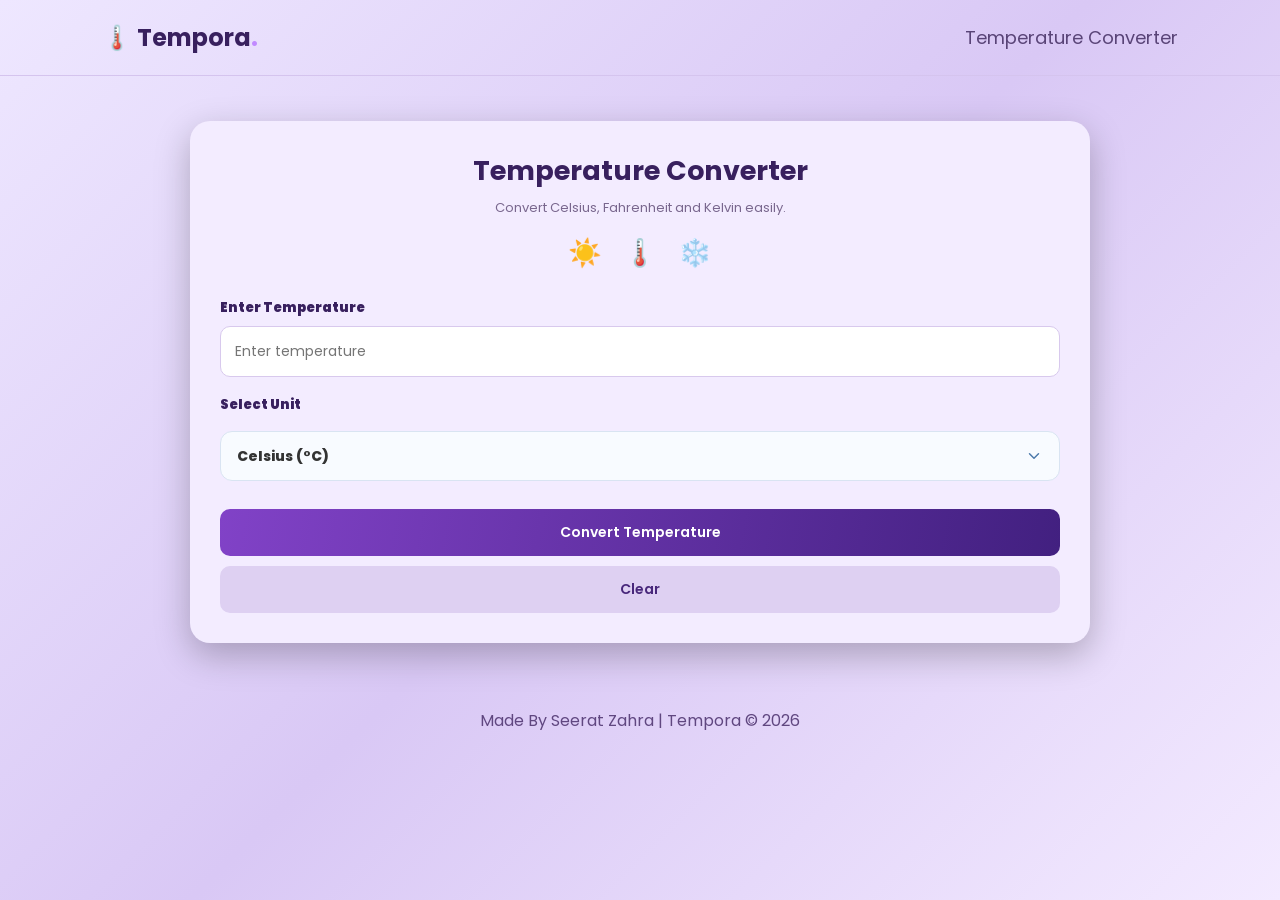
<file: Web-Development-and-Designing-Level-1-Task-3-Temperature-Converter/index.html>
<!DOCTYPE html>
<html lang="en">
<head>

<meta charset="UTF-8">
<meta name="viewport" content="width=device-width, initial-scale=1.0">

<title>Tempora | Temperature Converter</title>

<!-- Favicon -->

<link rel="icon" type="image/png" href="images/favicon.png">

<!-- Google Fonts -->

<link href="https://fonts.googleapis.com/css2?family=Poppins:wght@400;500;600;700&display=swap" rel="stylesheet">

<link rel="stylesheet" href="style.css">
<script src="script.js" defer></script>

</head>
<body>

<!-- Header -->
<header>
<h2>🌡️ Tempora<span>.</span></h2>
<p>Temperature Converter</p>
</header>

<!-- Temerature Converter -->
<main>
<div class="converter-box" >

<div class="heading">
<h1>Temperature Converter</h1>
<p>Convert Celsius, Fahrenheit and Kelvin easily.</p>
<div class="temperature-icons">☀️ &nbsp; 🌡️ &nbsp; ❄️</div>
</div>

<form id="converter-form">

<label for="temperature">Enter Temperature</label>

<input
type="number"
id="temperature"
placeholder="Enter temperature"
step="any">

<label for="unit">Select Unit</label>

<select id="unit">
<option value="C">Celsius (°C)</option>
<option value="F">Fahrenheit (°F)</option>
<option value="K">Kelvin (K)</option>
</select>

<p id="error-message" role="alert"></p>

<button type="submit">Convert Temperature</button>
<button type="reset" class="clear-button">Clear</button>

</form>

<!-- Results -->
<div id="results-section" hidden>

<h2>Conversion Results</h2>

<div class="results">

<div class="result-card celsius">
<span>☀️</span>
<p>Celsius</p>
<h3 id="celsius-result">--</h3>
<small>°C</small>
</div>

<div class="result-card fahrenheit">
<span>🌡️</span>
<p>Fahrenheit</p>
<h3 id="fahrenheit-result">--</h3>
<small>°F</small>
</div>

<div class="result-card kelvin">
<span>❄️</span>
<p>Kelvin</p>
<h3 id="kelvin-result">--</h3>
<small>K</small>
</div>

</div>
</div>

</div>
</main>

<!-- Footer -->
<footer id="contact">
<p>Made By Seerat Zahra | Tempora © 2026</p>
</footer>

</body>
</html>
</file>
<file: Web-Development-and-Designing-Level-1-Task-3-Temperature-Converter/style.css>
/* Basic Styling */

* {
    margin: 0;
    padding: 0;
    box-sizing: border-box;
}

body {
    font-family: "Poppins", sans-serif;
    background: linear-gradient(135deg, #eee7ff, #d9c8f5, #f3eaff);
    min-height: 100vh;
    color: #38205e;
}

/* Header */

header {
    display: flex;
    justify-content: space-between;
    align-items: center;
    padding: 20px 8%;
    border-bottom: 1px solid  #d5c4ee;
}

header h2 {
    font-size: 24px;
}

header h2 span {
    color: #c18aff;
}

header p {
    color: #594477;
    font-size: 18px;
}

/* Main Box */

main {
    width: 90%;
    max-width: 900px;
    margin: 45px auto;
}

.converter-box {
    background: #f3ecff;
    color: #38205e;
    padding: 30px;
    border-radius: 20px;
    box-shadow: 0 12px 35px #00000040;
}

/* Heading */

.heading {
    text-align: center;
    margin-bottom: 25px;
}

.heading h1 {
    font-size: 27px;
}

.heading p {
    color: #79678e;
    font-size: 13px;
    margin-top: 7px;
}

.temperature-icons {
    font-size: 27px;
    margin-top: 15px;
}

/* Form */

label {
    display: block;
    font-size: 13px;
    font-weight: 900;
    margin-bottom: 8px;
}

input {
    width: 100%;
    padding: 14px;
    margin-bottom: 18px;
    border: 1px solid #d8c9ed;
    border-radius: 10px;
    background: white;
    color: #38205e;
    font-family: inherit;
    font-size: 14px;
    outline: none;
}

input:focus {
    border-color: #8852c8;
}

/* Temperature Dropdown */

#unit {
    width: 100%;
    padding: 14px 16px;
    margin-top: 8px;
    font-family: 'Poppins', sans-serif;
    font-size: 14px;
    font-weight: 800;
    color: #333;
    background-color: #f8fbff;
    border: 1.5px solid #d9e4f2;
    border-radius: 12px;
    outline: none;
    cursor: pointer;
    transition: all 0.3s ease;
    appearance: none;
    -webkit-appearance: none;
    background-image: url("data:image/svg+xml,%3Csvg xmlns='http://www.w3.org/2000/svg' width='18' height='18' viewBox='0 0 24 24' fill='none' stroke='%234f7cac' stroke-width='2' stroke-linecap='round' stroke-linejoin='round'%3E%3Cpath d='m6 9 6 6 6-6'/%3E%3C/svg%3E");
    background-repeat: no-repeat;
    background-position: right 16px center;
    padding-right: 45px;
}

/* Hover Effect */

#unit:hover {
    border-color: #6c9bcf;
    background-color: #f0f7ff;
}

/* Focus Effect */

#unit:focus {
    border-color: #5795d1;
    box-shadow: 0 0 0 4px rgba(87, 149, 209, 0.15);
}

/* Dropdown Options */

#unit option {
    background-color: #ffffff;
    color: #333;
    padding: 12px;
    font-family: 'Poppins', sans-serif;
    font-size: 14px;
}

/* Error */

#error-message {
    color: #d12f50;
    font-size: 12px;
    min-height: 18px;
    margin-bottom: 10px;
}

/* Buttons */

button {
    width: 100%;
    padding: 13px;
    border: none;
    border-radius: 10px;
    background: linear-gradient(100deg, #8142c7, #422080);
    color: white;
    font-family: inherit;
    font-size: 14px;
    font-weight: 600;
    cursor: pointer;
    transition: 0.3s;
}

button:hover {
    opacity: 0.9;
    transform: translateY(-2px);
}

.clear-button {
    margin-top: 10px;
    background: #ded0f2;
    color: #48277b;
}

/* Results */

#results-section {
    margin-top: 28px;
}

#results-section[hidden] {
    display: none;
}

#results-section h2 {
    text-align: center;
    font-size: 19px;
    margin-bottom: 17px;
}

.results {
    display: grid;
    grid-template-columns: repeat(3, 1fr);
    gap: 12px;
}

.result-card {
    text-align: center;
    padding: 18px 8px;
    border-radius: 13px;
    transition: 0.3s;
}

.result-card:hover {
    transform: translateY(-4px);
}

.result-card span {
    font-size: 27px;
}

.result-card p {
    font-size: 12px;
    font-weight: 600;
    margin: 7px 0;
}

.result-card h3 {
    font-size: 21px;
    overflow-wrap: anywhere;
}

.result-card small {
    font-size: 13px;
    font-weight: 600;
}

.celsius {
    background: #ffe9d6;
    color: #75421c;
}

.fahrenheit {
    background: #e9deff;
    color: #57318d;
}

.kelvin {
    background: #ddeeff;
    color: #245b91;
}

/* Footer */

footer {
    text-align: center;
    padding: 20px;
    color: #604780;
    font-size: 16px;
}

/* Mobile Responsive */

@media (max-width: 550px) {

    header {
        padding: 17px 5%;
    }

    header h2 {
        font-size: 20px;
    }

    header p {
        font-size: 11px;
    }

    main {
        margin: 30px auto;
    }

    .converter-box {
        padding: 22px 17px;
    }

    .heading h1 {
        font-size: 22px;
    }

    .results {
        grid-template-columns: 1fr;
    }
}
</file>
